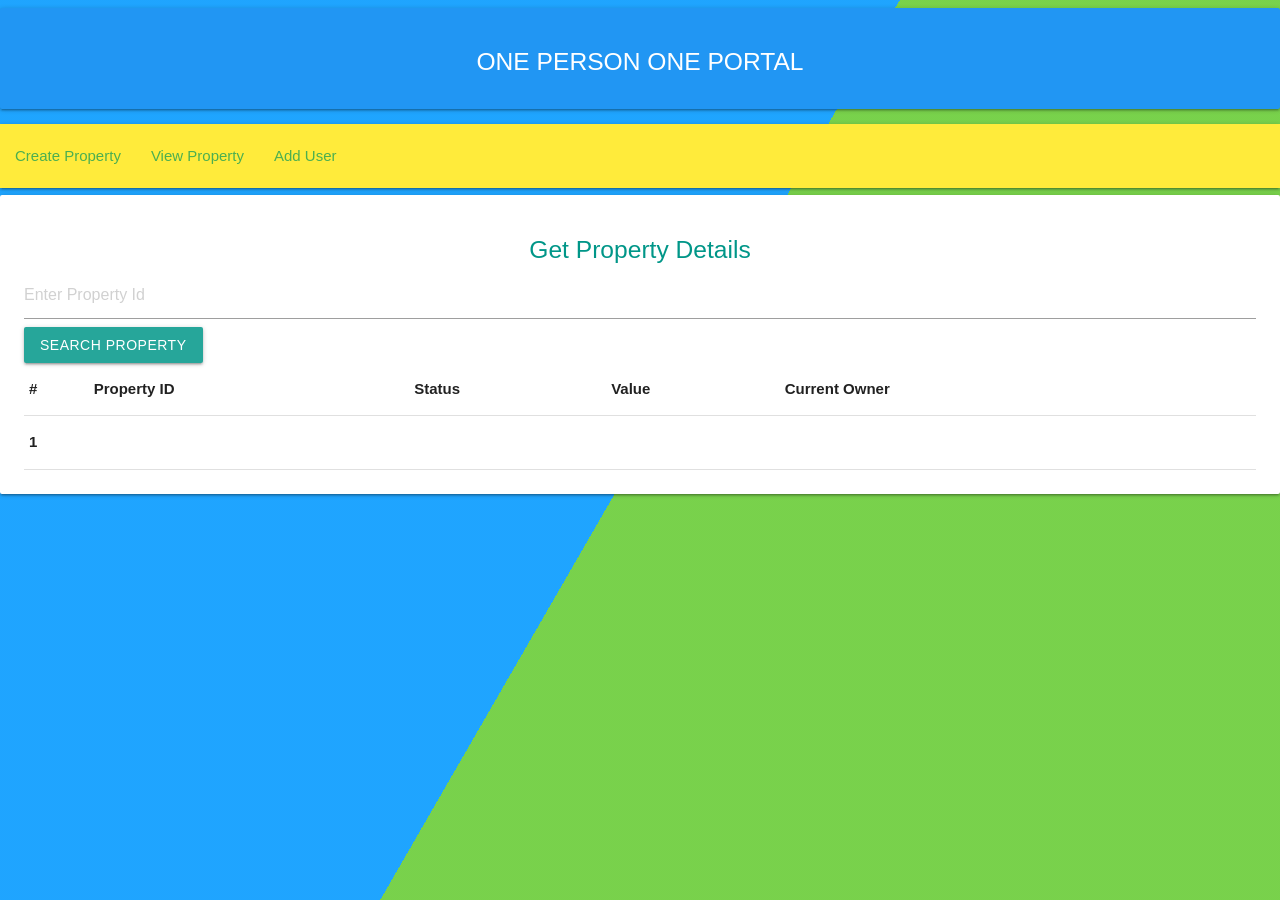
<file: src/property.html>
<!DOCTYPE html>
<html lang="en">
    <head>
        <meta charset="utf-8">
            <meta http-equiv="X-UA-Compatible" content="IE=edge">
                <meta name="viewport" content="width=device-width, initial-scale=1">
                   
                    <title>Asset Registry</title>
                    <link href="css/materialize.min.css" rel="stylesheet">
               
                    
                                     <style>
                      html {
  height:100%;
}

body {
  margin:0;
}

.bg {
  animation:slide 3s ease-in-out infinite alternate;
  background-image: linear-gradient(-60deg, #6c3 50%, #09f 50%);
  bottom:0;
  left:-50%;
  opacity:.5;
  position:fixed;
  right:-50%;
  top:0;
  z-index:-1;
}

.bg2 {
  animation-direction:alternate-reverse;
  animation-duration:4s;
}

.bg3 {
  animation-duration:5s;
}

.content {
  
  border-radius:.25em;
  box-shadow:0 0 .25em rgba(0,0,0,.25);
  box-sizing:border-box;
  left:10%;
  right:50%;
  position:fixed;
  text-align:center;
  top:50%;
  transform:translate(-50%, -50%);
}

h1 {
  font-family:monospace;
}

@keyframes slide {
  0% {
    transform:translateX(-25%);
  }
  100% {
    transform:translateX(25%);
  }
}







 </style>
                
                    </head>
    
    <body>
        <div class="bg"></div>
<div class="bg bg2"></div>
<div class="bg bg3"></div>
         <div class="card-panel center blue">
             <h5 class="white-text">ONE PERSON ONE PORTAL</h3>
         </div>

             <nav class="yellow" style="margin:0%" >
                <div class=" nav-wrapper  ">
                            <ul >
                               
                                <li><a class=" green-text " href="index.html" >Create Property</a></li>
                                <li><a  class=" green-text " href="property.html">View Property</a></li>
                                <li><a  class=" green-text " href="user.html">Add User</a></li>
                            </ul>
                    
                    
                </div>
                </nav>    
           
            
            <div class="row">
                <div class="card-panel">
                <div class="col-md-6 offset-md-3">
                   
                        <form action="#" id = "PropSearchform">
                            
                               <h5 class="teal-text center">Get Property Details</h5>
                                <input type="text" class="form-control" id="PropSearch" name="PropSearch" placeholder="Enter Property Id">
                                
                           </form>
                               <button type="submit"  class="btn " id="btn-PropSearch"  form="form1" value="Submit">Search Property</button>
                    
                    </div>
                    <table id="table-property">
                        <thead>
                            <tr>
                                <th scope="col">#</th>
                                <th scope="col">Property ID</th>
                                <th scope="col">Status</th>
                                <th scope="col">Value</th>
                                <th scope="col">Current Owner</th>
                                <th scope="col"></th>
                                <th scope="col"></th>
                            </tr>
                        </thead>
                        <tbody>
                            <tr>
                                <th scope="row">1</th>
                                <td id="resultPropID"></td>
                                <td id="resultPropStatus"></td>
                                <td id="resultPropValue"></td>
                                <td id="resultPropOwner"></td>
                                <td id="resultPropFunc1"></td>
                                <td id="resultPropFunc2"></td>
                            </tr>
                            
                        </tbody>
                    </table>
                    <div>
                        <div style="float: left; width: 35%;margin-top:50px" class="sec1 card">
                            
                            <!--     <form action="#" id ="PropReqChangeform"><div class="form-group"><label>Request Change of Ownership</label><input type="text" class="form-control" id="PropReqChange" name="PropReqChange" placeholder="Enter New Owner Address"></div></form><button type="submit"  class="btn btn-primary" id="btn-PropReqChange"  form="form1" value="Submit">Request</button>
                             -->
                        </div>
                        <div style="float: left; width: 35%;margin-top:50px" class="sec2 card">
                            
                            <!--     <label>Accept Change of Ownership</label><button type="submit"  class="btn btn-primary" id="btn-PropAcptChange" value="Submit">Accept</button>
                             -->
                        </div>
                        <div style="float: left; width: 30%;margin-top:50px" class="sec3 card">
                            <!--     <form action="#" id="PropValChangeform"><div class="form-group"><label>Change Property Value/Price</label><input type="text" class="form-control" id="PropValChange" name="PropValChange" placeholder="Enter New Value/Price"></div></form><button type="submit"  class="btn btn-primary" id="btn-PropValChange"  form="form1" value="Submit">Change</button>
                             -->
                        </div>
                    </div>
                </div>
            </div>
        </div>
        </div>
        <!-- jQuery  JavaScript plugins) -->
        <script src="https://ajax.googleapis.com/ajax/libs/jquery/1.12.4/jquery.min.js"></script>
   
       
         <script type="text/javascript" src="js/materialize.min.js"></script>
        <script src="js/web3.min.js"></script>
        <script src="js/truffle-contract.js"></script>
        <script src="js/app.js"></script>
    </body>
</html>
</file>
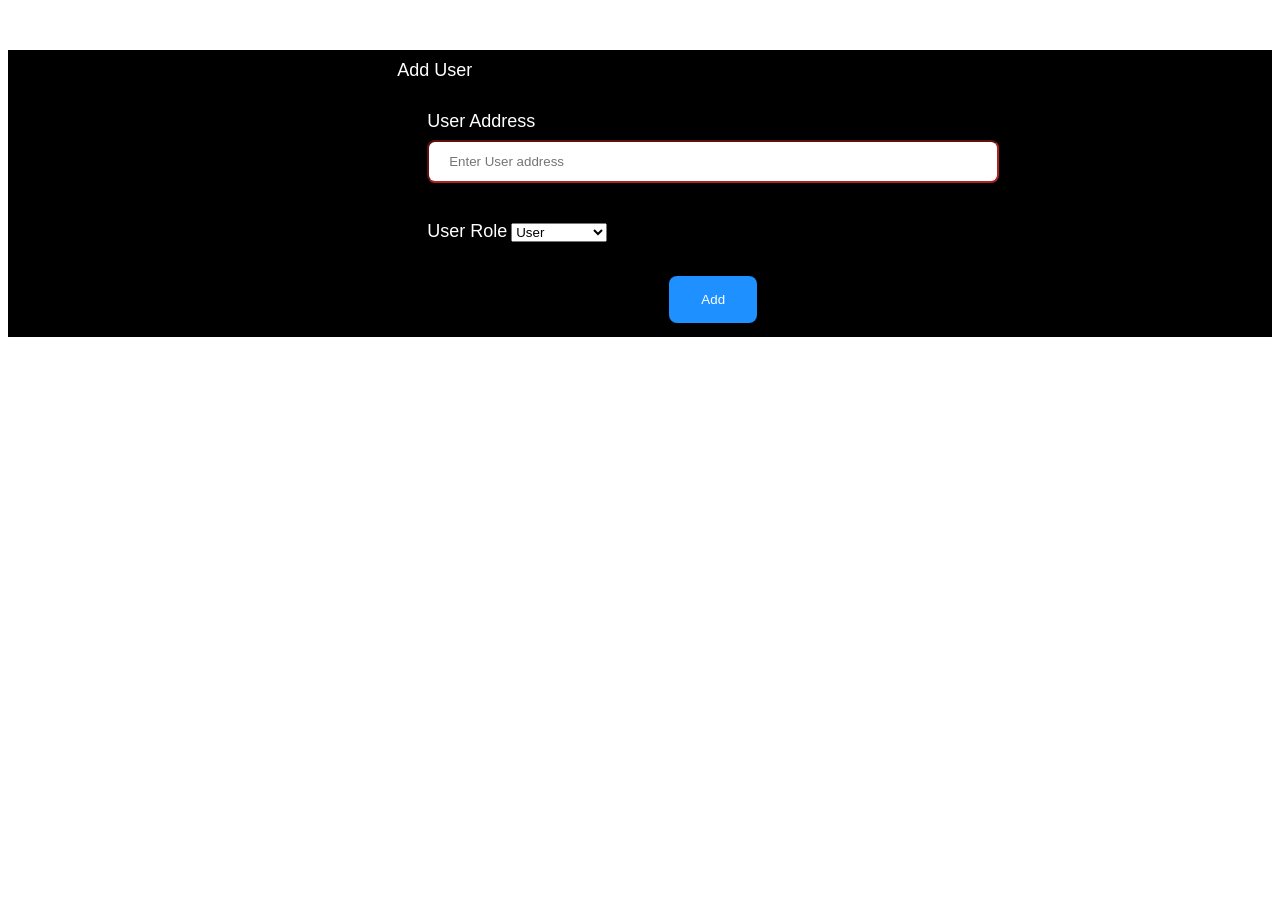
<file: Templates/user.html>
<!DOCTYPE html>
<html>
<head>
	<title>Add user</title>
	 <style>
                        ul {
                            list-style-type: none;
                            margin: 0;
                            padding: 0;
                            overflow: hidden;
                            background-color: #333;
                        }
                    
                    li {
                        float: left;
                    }
                    
                    li a {
                        display: block;
                        color: white;
                        text-align: center;
                        padding: 14px 16px;
                        text-decoration: none;
                    }
                    
                    /* Change the link color to #111 (black) on hover */
                    li a:hover {
                        background-color: #111;
                    }
                    .active{
                        background-color: dodgerblue;
                    }
                    
                    .body,.html{
                        height: auto;
                        width:100%;
                        margin: 0 auto;
                        
                    }
                    .container-fluid{
                        height: auto;
                        width:100%;
                        margin: 0 auto;
                        background-color: black;}
                    
                    .form-group{
                        align-content: center;
                    }
                    
                    
                    
                    button{
                        background-color: dodgerblue;
                        ;             border-color:firebrick;
                        border: none;
                        color: white;
                        padding: 16px 32px;
                        text-decoration: none;
                        margin: 4px 2px;
                        cursor: pointer;
                        border-radius: 8px;
                    }
                    
                    .form-group{
                        vertical-align: middle;
                        background-color: black;
                        align-self: center;
                        margin-top: 30px;
                        shape-margin: 20px;
                        margin:30px;
                        padding:20px,15px;
                    }
                    
                    
                    .row,.col-md-6 offset-md-3{
                        margin: 50px;
                        width: 50%;
                        margin-left: 30%;
                        margin-right:30%;
                        
                        
                        padding: 10px;
                        align-content: center;
                    }
                    label{
                        color: white;
                        font-family: sans-serif;
                        font-size: 18px;
                    }
                    input[type=text] {
                        width: 100%;
                        padding: 12px 20px;
                        margin: 8px 0;
                        border-color: firebrick;
                        box-sizing: border-box;
                        border-radius: 8px;
                    }
                    
                    .colmn {
                        float: left;
                        column-gap: 50px;
                    }
                    
                    .row:after {
                        content: "";
                        display: table;
                        clear: both;
                    }
                    
                    .custom-select {
                        position: relative;
                        font-family: Arial;
                    }
                    
                    .custom-select select {
                        display: none;
                    }
                    
                    .select-selected {
                        background-color: DodgerBlue;
                    }
                    
                    .select-selected:after {
                        position: absolute;
                        content: "";
                        top: 14px;
                        right: 10px;
                        width: 0;
                        height: 0;
                        border: 6px solid transparent;
                        border-color: #fff transparent transparent transparent;
                    }
                    
                    
                    .select-selected.select-arrow-active:after {
                        border-color: transparent transparent #fff transparent;
                        top: 7px;
                    }
                    
                    
                    .select-items div,.select-selected {
                        color: #ffffff;
                        padding: 8px 16px;
                        border: 1px solid transparent;
                        border-color: transparent transparent rgba(0, 0, 0, 0.1) transparent;
                        cursor: pointer;
                    }
                    
                    .select-items {
                        position: absolute;
                        background-color: DodgerBlue;
                        top: 100%;
                        left: 0;
                        right: 0;
                        z-index: 99;
                    }
                    
                    .select-hide {
                        display: none;
                    }
                    
                    .select-items div:hover, .same-as-selected {
                        background-color: rgba(0, 0, 0, 0.1);
                    }
                    
                    
                        </style>
</head>
<body>
	<div class="container-fluid">
		<div class="row">
        	<div class="col-md-6 offset-md-3">
            	<div class="column">
					<label >Add User</label>
                        <form id="adduser">
                            <div class="form-group">
                                <label>User Address</label>
                                <input type="text" class="form-control" id="VehicleAddUser" name="VehicleAddUser" placeholder="Enter User address">
                                    
                                    
                            </div>
                            <div class="form-group">
                                <label>User Role</label>
                                <select class="custom-select" id="VehicleAddUserrole">
                                    <option value="User">User</option>
                                    <option value="Admin">Admin</option>
                                    <option value="SuperAdmin">SuperAdmin</option>
                                </select>
                            </div>
                            
                        </form>
                        <center>
                            <button type="submit" id="btn-VehicleAddUser"  form="form1">Add</button>
                        </center>
                </div>
            </div>
        </div>
	</div>
	


</body>
</html>
</file>
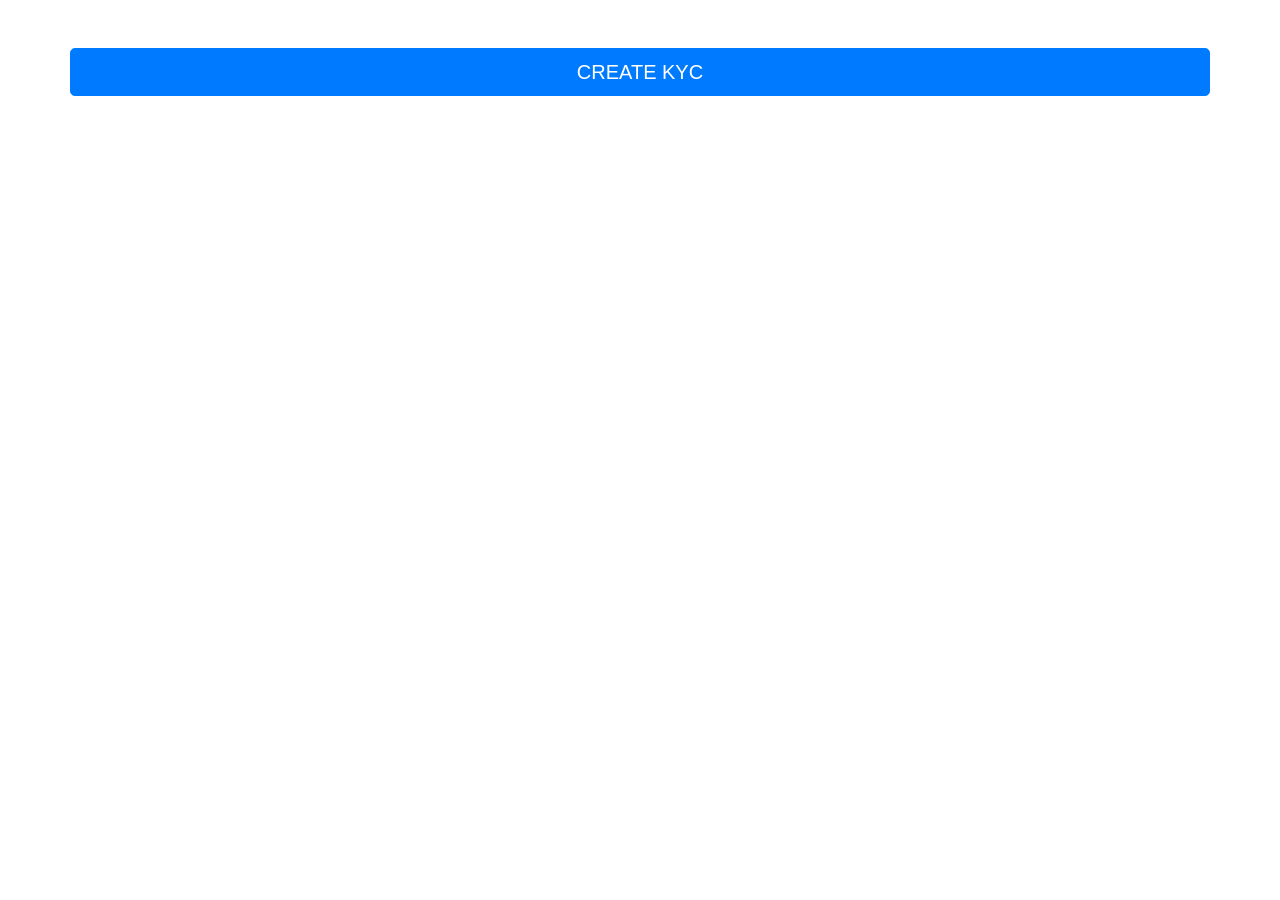
<file: kyc/templates/dashboard.html>
<!DOCTYPE html>
  <html>
    <head>
      <!--Import Google Icon Font-->
      <link href="https://fonts.googleapis.com/icon?family=Material+Icons" rel="stylesheet">
      <!--Import materialize.css-->
       <!-- Bootstrap core CSS -->
    <link rel="stylesheet" href="https://stackpath.bootstrapcdn.com/bootstrap/4.1.3/css/bootstrap.min.css" integrity="sha384-MCw98/SFnGE8fJT3GXwEOngsV7Zt27NXFoaoApmYm81iuXoPkFOJwJ8ERdknLPMO" crossorigin="anonymous">

    <!-- Custom styles for this template -->


      <!--Let browser know website is optimized for mobile-->
      <meta name="viewport" content="width=device-width, initial-scale=1.0"/>
    </head>

    <body>

        <a href="/createkyc"  class="btn btn-lg btn-primary btn-block mt-5 container text-center">CREATE KYC</a>





              <!--JavaScript at end of body for optimized loading-->
      
    </body>
    </html>
</file>
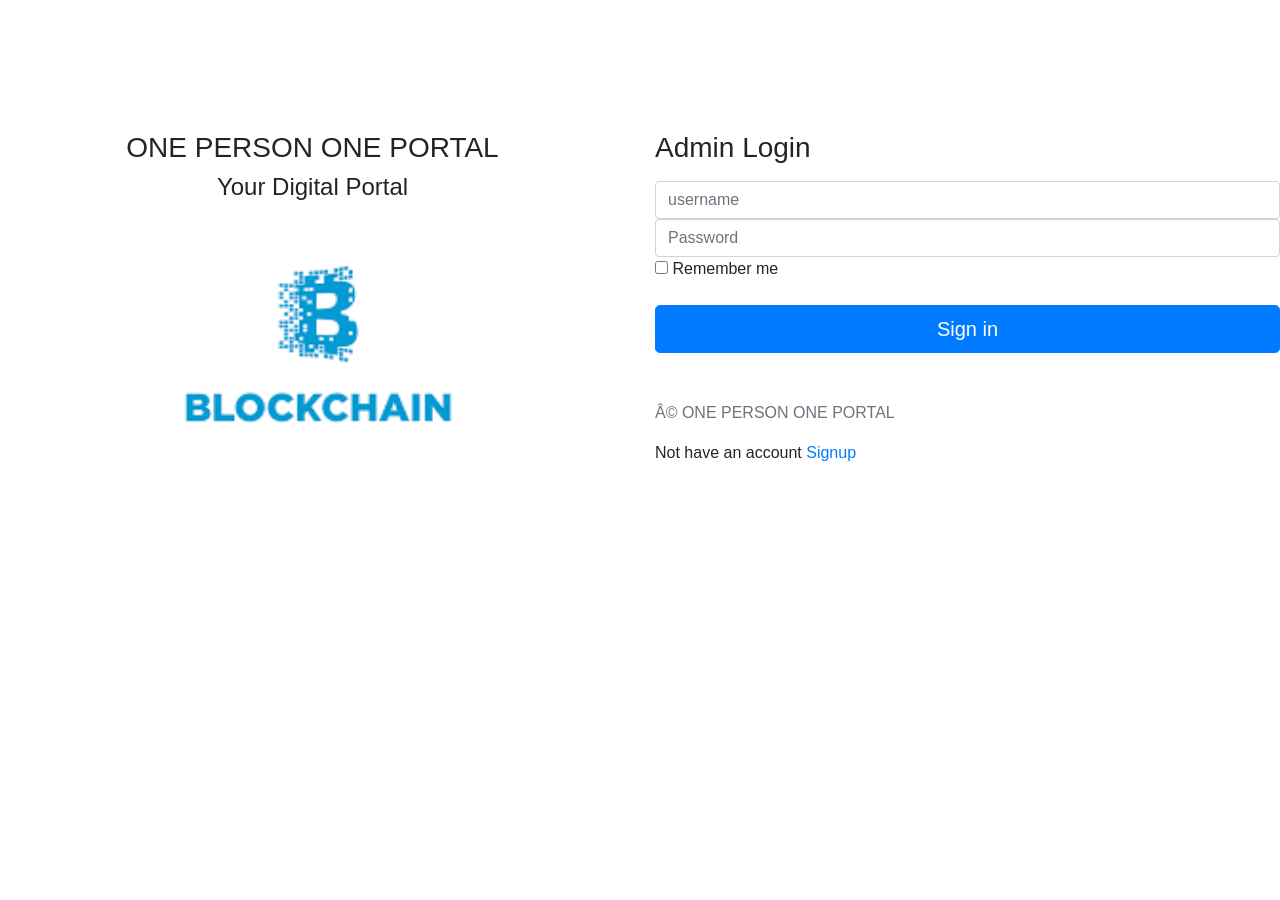
<file: kyc/templates/login.html>
<!DOCTYPE html>
  <html>
    <head>
      <!--Import Google Icon Font-->
      <link href="https://fonts.googleapis.com/icon?family=Material+Icons" rel="stylesheet">
      <!--Import materialize.css-->
       <!-- Bootstrap core CSS -->
    <link rel="stylesheet" href="https://stackpath.bootstrapcdn.com/bootstrap/4.1.3/css/bootstrap.min.css" integrity="sha384-MCw98/SFnGE8fJT3GXwEOngsV7Zt27NXFoaoApmYm81iuXoPkFOJwJ8ERdknLPMO" crossorigin="anonymous">

    <!-- Custom styles for this template -->


      <!--Let browser know website is optimized for mobile-->
      <meta name="viewport" content="width=device-width, initial-scale=1.0"/>
    </head>

    <body>


        <div class="row">


            <div class=" col-sm-6 col-lg-6 col-md-6 blue" style="margin-top:10%">

                <div class="text-center" >
                <h3>ONE PERSON ONE PORTAL</h3>
                    <h4>Your Digital Portal</h4>
                </div>   
                 <img src="../static/img/blockchain.png"  class="img-fluid" style="width: 800px">
                 
            </div>


            <div class="col-sm-6 col-lg-6 col-md-6"  style="margin-top:10%" >

            <form class="form-signin" action="/dashboard" method="post">
     
            
            <h1 class="h3 mb-3 font-weight-normal">Admin Login</h1>
            <label for="uname" class="sr-only">Email address</label>
            <input type="number" id="uname" name="uname" class="form-control" placeholder="username" required >
            <label for="upass" class="sr-only">Password</label>
            <input type="password" id="upass" name="upass" class="form-control" placeholder="Password" required>
            <div class="checkbox mb-3">
            <label>
            <input type="checkbox" value="remember-me"> Remember me
            </label>
            </div>
            <button class="btn btn-lg btn-primary btn-block" type="submit" name="login" value="submitted">Sign in</button>
            <p class="mt-5 mb-3 text-muted">© ONE PERSON ONE PORTAL </p>
            </form>
            Not have an account  
            <a href="/signup">Signup</a>
            </div>



    </div>



      <!--JavaScript at end of body for optimized loading-->
      
    </body>
  </html>
</file>
